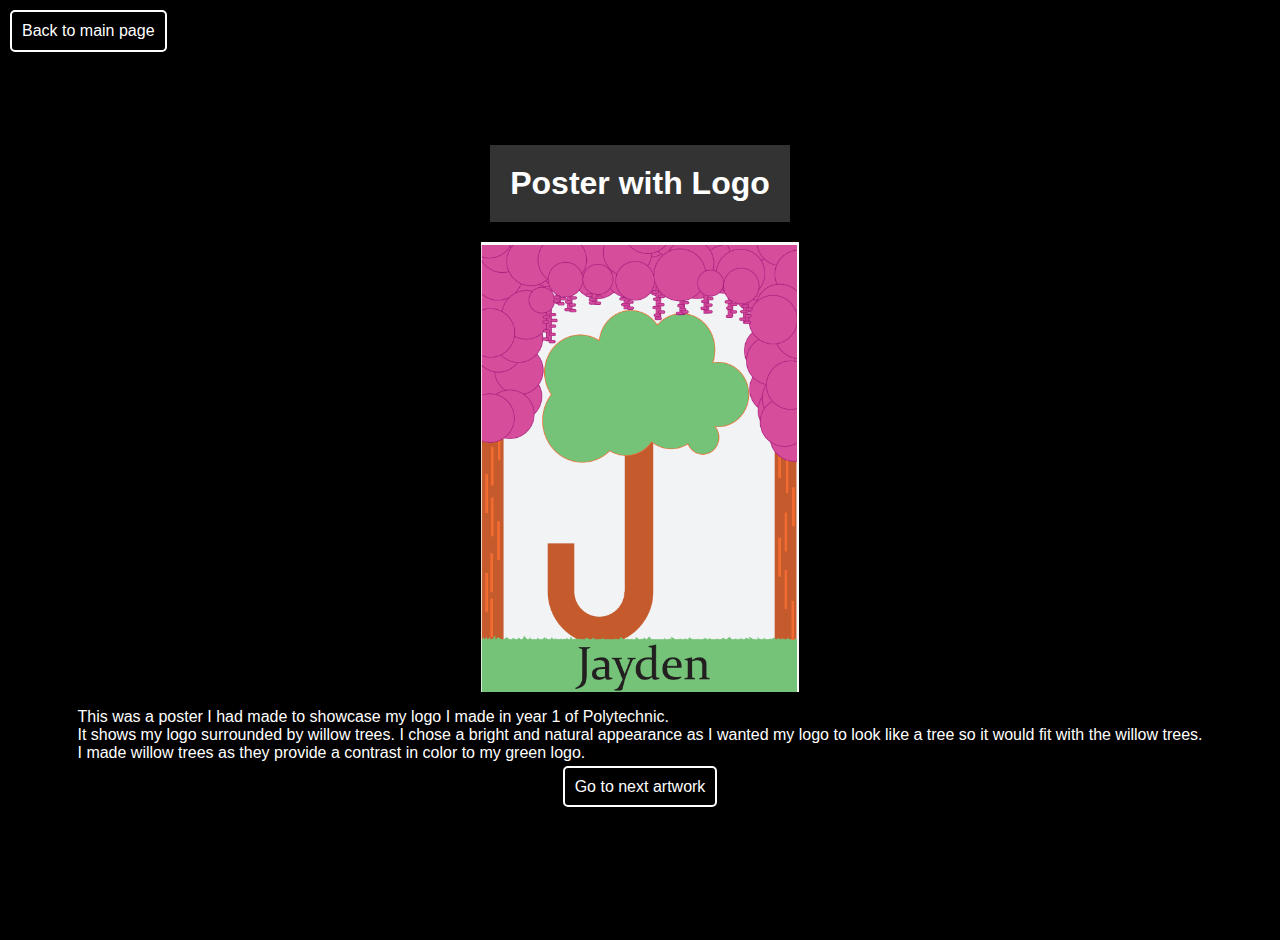
<file: work1.html>
<!DOCTYPE html>
<html lang="en">
<head>
	<meta charset="UTF-8">
	<meta http-equiv="X-UA-Compatible" content="IE=edge">
	<meta name="viewport" content="width=device-width, initial-scale=1.0">
	<title>Document</title>
	<style>
		body {
			background-color: black;
			color: white;
			font-family: 'Segoe UI', Tahoma, Verdana, sans-serif;
			padding: 20px;
			display: flex;
			flex-direction: column;
			align-items: center;
			justify-content: center;
			height: 100vh;
			margin: 0;
		}
		
		img {
			max-height: 50vh;
		}
		
		.banner {
			background-color: #333;
			padding: 20px;
			text-align: center;
			margin-bottom: 20px;
		}
		
		.banner h1 {
			color: white;
			margin: 0;
		}
		
		.banner a {
			color: white;
			text-decoration: none;
			position: absolute;
			top: 10px;
			left: 10px;
			padding: 10px;
			border: 2px solid white;
			border-radius: 5px;
			transition: border 0.3s ease;
		}
		
		.banner a:hover {
			text-decoration: underline;
			border: 4px solid white;
		}
		
		section#bottom a {
			color: white;
			text-decoration: none;
			border: 2px solid white;
			border-radius: 5px;
			padding: 10px;
			transition: border 0.3s ease;
		}
		
		section#bottom a:hover {
			text-decoration: underline;
			border: 4px solid white;
		}
	</style>
</head>
<body>
	<div class="banner">
		<h1>Poster with Logo</h1>
		<a href="index.html">Back to main page</a>
	</div>
	<img src="photos\logoPoster.PNG">
	<p>
		This was a poster I had made to showcase my logo I made in year 1 of Polytechnic.<br>
		It shows my logo surrounded by willow trees.
		I chose a bright and natural appearance as I wanted my logo to look like a tree so it would fit with the willow trees.<br>
		I made willow trees as they provide a contrast in color to my green logo.
	</p>
	<section id="bottom">
		<a href="work2.html">Go to next artwork</a>
	</section>
</body>
</html>
</file>
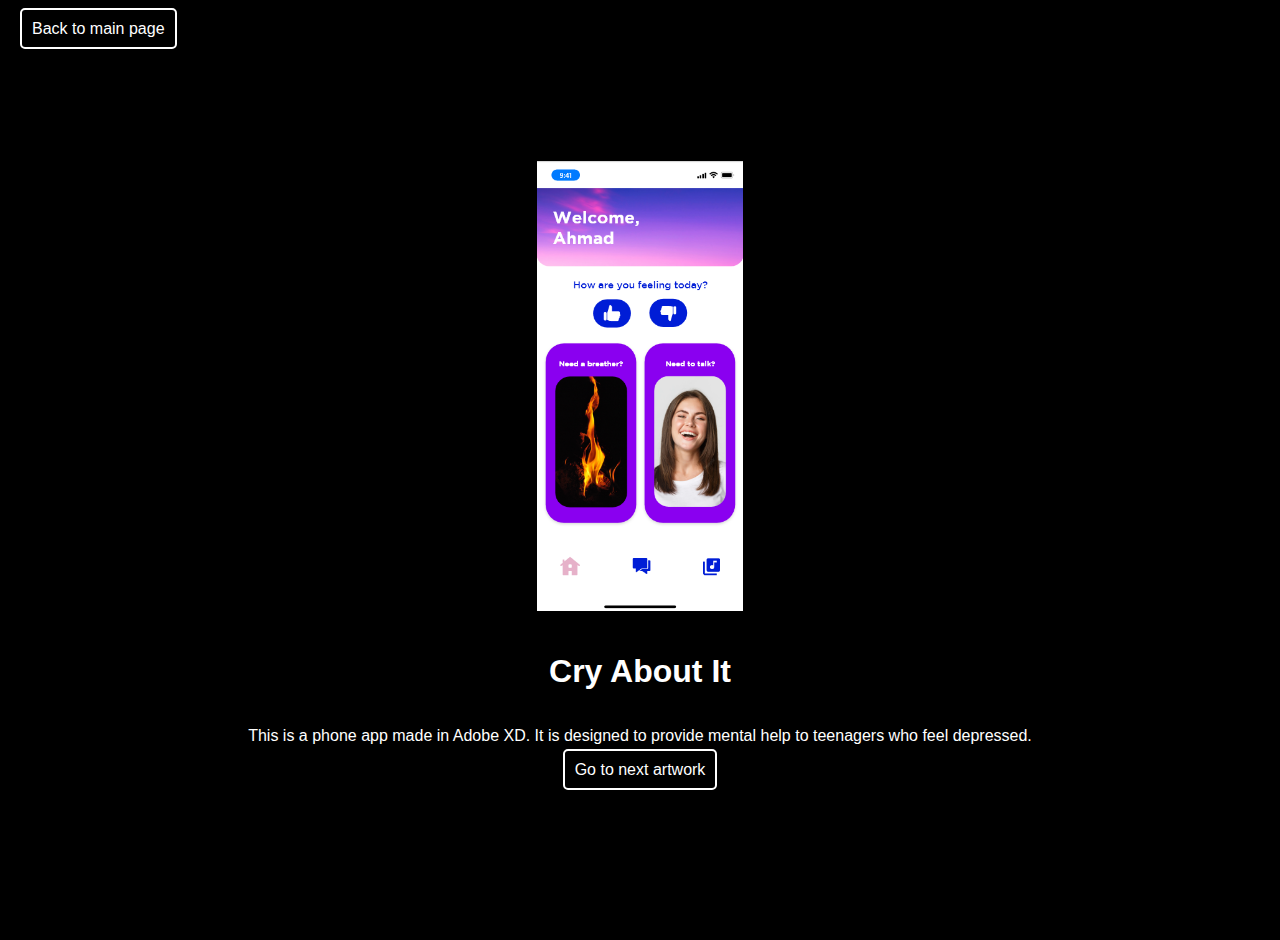
<file: work10.html>
<!DOCTYPE html>
<html lang="en">
<head>
	<meta charset="UTF-8">
	<meta http-equiv="X-UA-Compatible" content="IE=edge">
	<meta name="viewport" content="width=device-width, initial-scale=1.0">
	<title>Document</title>
	<style>
		body {
			background-color: black;
			color: white;
			font-family: 'Segoe UI', Tahoma, Verdana, sans-serif;
			padding: 20px;
			display: flex;
			flex-direction: column;
			align-items: center;
			justify-content: center;
			height: 100vh;
			margin: 0;
		}
		
		img {
			max-height: 50vh;
			margin-bottom: 20px;
		}
		
		section#top {
			margin-bottom: 20px;
			position: absolute;
			top: 20px;
			left: 20px;
		}
		
		section#top a {
			color: white;
			text-decoration: none;
			border: 2px solid white;
			border-radius: 5px;
			padding: 10px;
			transition: border 0.3s ease;
		}
		
		section#top a:hover {
			text-decoration: underline;
			border: 4px solid white;
		}
		
		section#bottom a {
			color: white;
			text-decoration: none;
			border: 2px solid white;
			border-radius: 5px;
			padding: 10px;
			transition: border 0.3s ease;
		}
		
		section#bottom a:hover {
			text-decoration: underline;
			border: 4px solid white;
		}
	</style>
</head>
<body>
	<section id="top">
		<a href="index.html#works">Back to main page</a>
	</section>
	<img src="photos\cryabt.PNG">
	<h1>Cry About It</h1>
	<p>
		This is a phone app made in Adobe XD. It is designed to provide mental help to teenagers who feel depressed.
	</p>
	<section id="bottom">
		<a href="work11.html">Go to next artwork</a>
	</section>
</body>
</html>
</file>
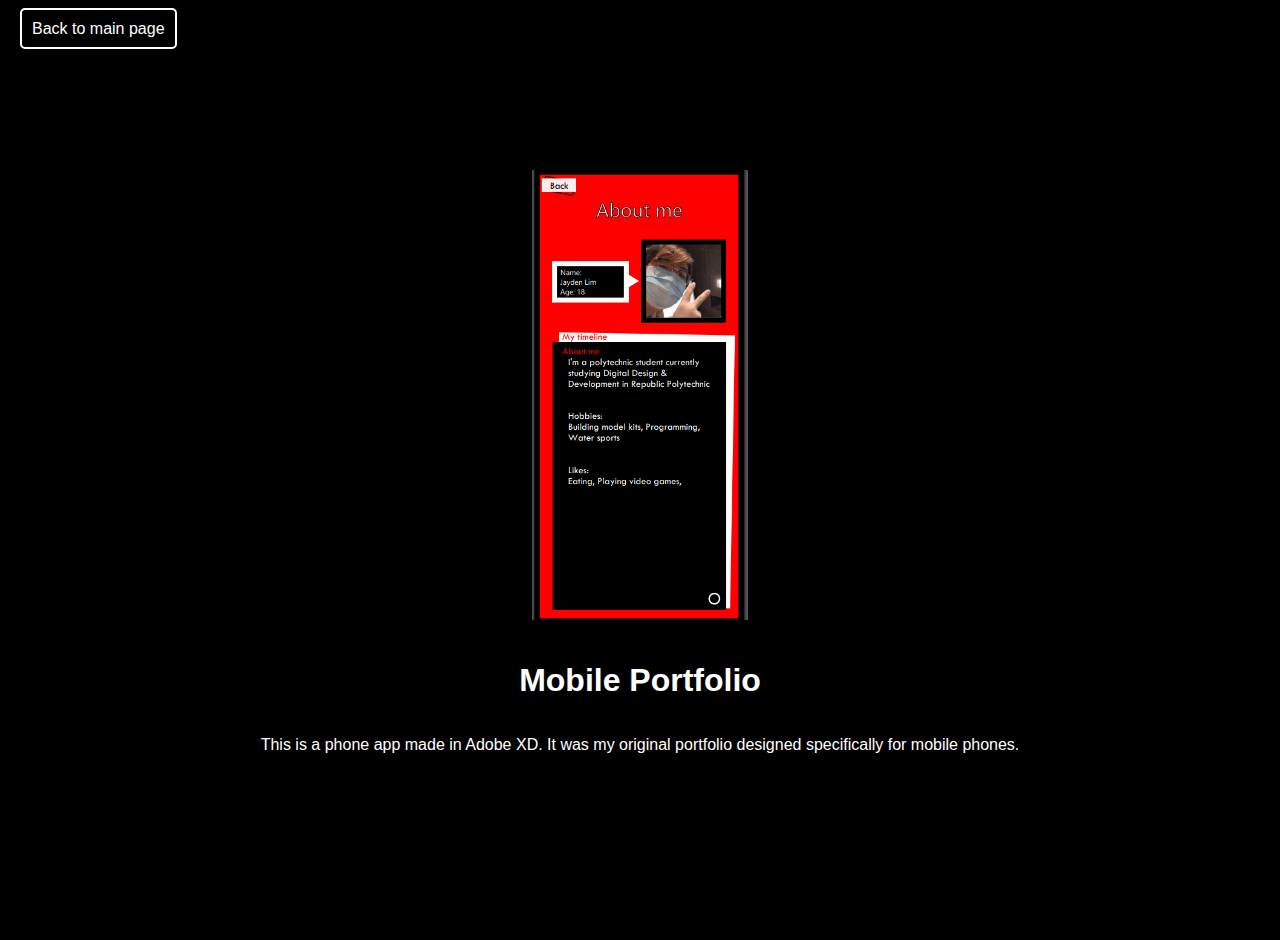
<file: work11.html>
<!DOCTYPE html>
<html lang="en">
<head>
	<meta charset="UTF-8">
	<meta http-equiv="X-UA-Compatible" content="IE=edge">
	<meta name="viewport" content="width=device-width, initial-scale=1.0">
	<title>Document</title>
	<style>
		body {
			background-color: black;
			color: white;
			font-family: 'Segoe UI', Tahoma, Verdana, sans-serif;
			padding: 20px;
			display: flex;
			flex-direction: column;
			align-items: center;
			justify-content: center;
			height: 100vh;
			margin: 0;
		}
		
		img {
			max-height: 50vh;
			margin-bottom: 20px;
		}
		
		section#top {
			margin-bottom: 20px;
			position: absolute;
			top: 20px;
			left: 20px;
		}
		
		section#top a {
			color: white;
			text-decoration: none;
			border: 2px solid white;
			border-radius: 5px;
			padding: 10px;
			transition: border 0.3s ease;
		}
		
		section#top a:hover {
			text-decoration: underline;
			border: 4px solid white;
		}
		
		section#bottom a {
			color: white;
			text-decoration: none;
			border: 2px solid white;
			border-radius: 5px;
			padding: 10px;
			transition: border 0.3s ease;
		}
		
		section#bottom a:hover {
			text-decoration: underline;
			border: 4px solid white;
		}
	</style>
</head>
<body>
	<section id="top">
		<a href="index.html#works">Back to main page</a>
	</section>
	<img src="photos\hpPortfolio.PNG">
	<h1>Mobile Portfolio</h1>
	<p>
		This is a phone app made in Adobe XD. It was my original portfolio designed specifically for mobile phones.
	</p>
</body>
</html>
</file>
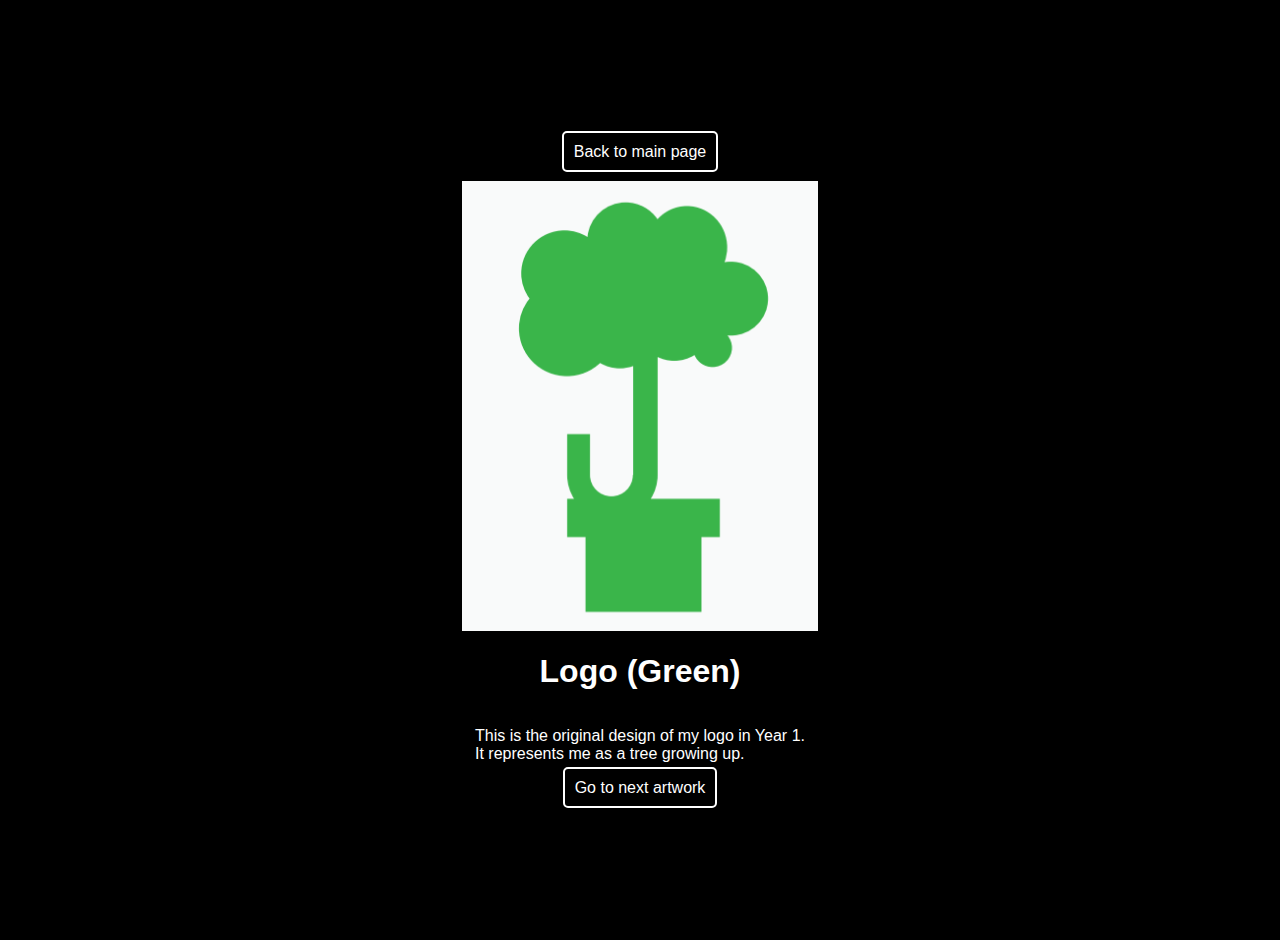
<file: work2.html>
<!DOCTYPE html>
<html lang="en">
<head>
	<meta charset="UTF-8">
	<meta http-equiv="X-UA-Compatible" content="IE=edge">
	<meta name="viewport" content="width=device-width, initial-scale=1.0">
	<title>Document</title>
	<style>
		body {
			background-color: black;
			color: white;
			font-family: 'Segoe UI', Tahoma, Verdana, sans-serif;
			padding: 20px;
			display: flex;
			flex-direction: column;
			align-items: center;
			justify-content: center;
			height: 100vh;
			margin: 0;
		}
		
		img {
			max-height: 50vh;
		}
		
		section#top {
			margin-bottom: 20px;
		}
		
		section#top a {
			color: white;
			text-decoration: none;
			border: 2px solid white;
			border-radius: 5px;
			padding: 10px;
			transition: border 0.3s ease;
		}
		
		section#top a:hover {
			text-decoration: underline;
			border: 4px solid white;
		}
		
		section#bottom a {
			color: white;
			text-decoration: none;
			border: 2px solid white;
			border-radius: 5px;
			padding: 10px;
			transition: border 0.3s ease;
		}
		
		section#bottom a:hover {
			text-decoration: underline;
			border: 4px solid white;
		}
	</style>
</head>
<body>
	<section id="top">
		<a href="index.html#works">Back to main page</a>
	</section>
	<img src="photos\logoJ.PNG">
	<h1>Logo (Green)</h1>
	<p>
		This is the original design of my logo in Year 1.<br>
		It represents me as a tree growing up.
	</p>
	<section id="bottom">
		<a href="work3.html">Go to next artwork</a>
	</section>
</body>
</html>
</file>
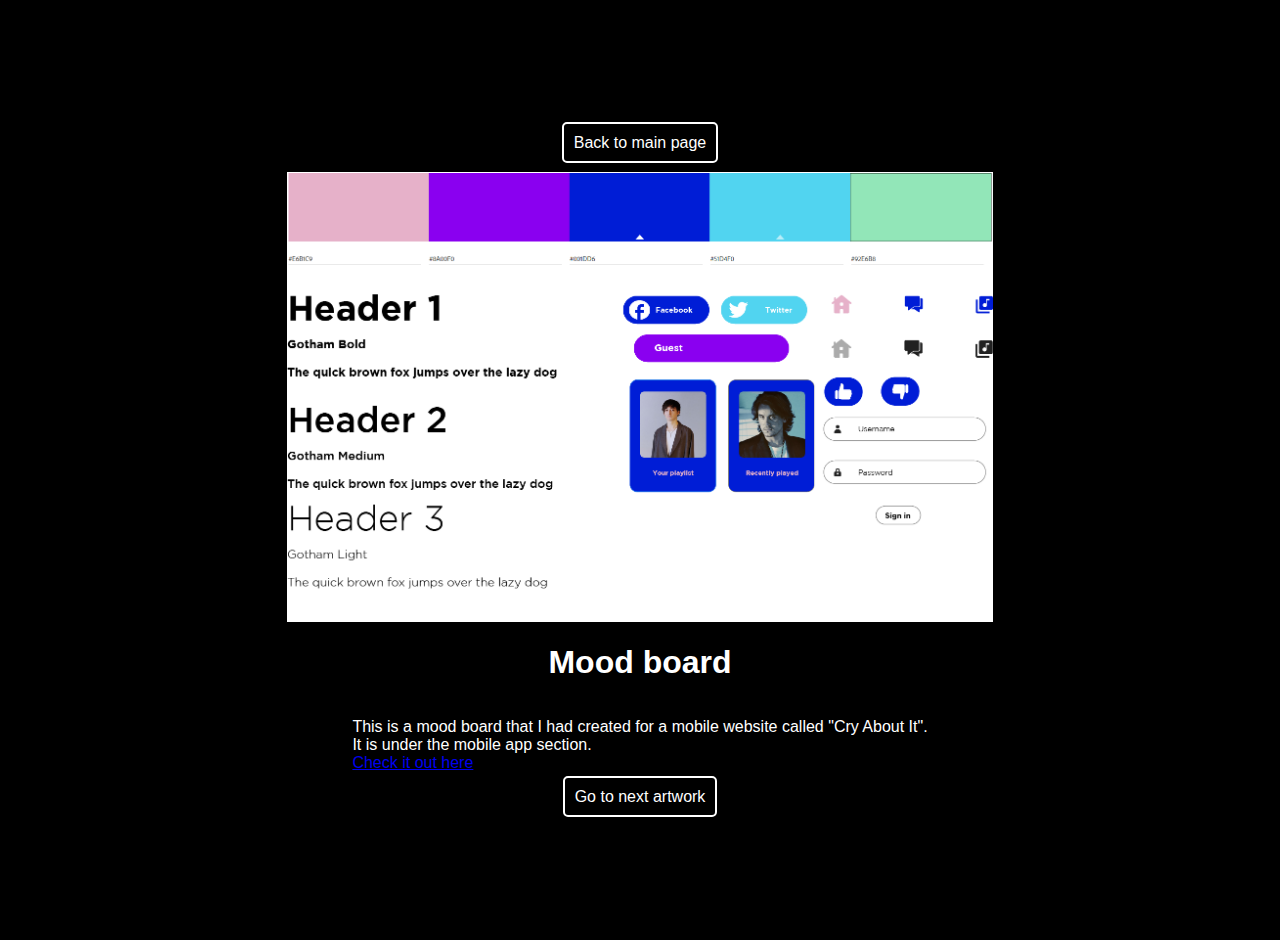
<file: work3.html>
<!DOCTYPE html>
<html lang="en">
<head>
	<meta charset="UTF-8">
	<meta http-equiv="X-UA-Compatible" content="IE=edge">
	<meta name="viewport" content="width=device-width, initial-scale=1.0">
	<title>Document</title>
	<style>
		body {
			background-color: black;
			color: white;
			font-family: 'Segoe UI', Tahoma, Verdana, sans-serif;
			padding: 20px;
			display: flex;
			flex-direction: column;
			align-items: center;
			justify-content: center;
			height: 100vh;
			margin: 0;
		}
		
		img {
			max-height: 50vh;
		}
		
		section#top {
			margin-bottom: 20px;
		}
		
		section#top a {
			color: white;
			text-decoration: none;
			border: 2px solid white;
			border-radius: 5px;
			padding: 10px;
			transition: border 0.3s ease;
		}
		
		section#top a:hover {
			text-decoration: underline;
			border: 4px solid white;
		}
		
		section#bottom a {
			color: white;
			text-decoration: none;
			border: 2px solid white;
			border-radius: 5px;
			padding: 10px;
			transition: border 0.3s ease;
		}
		
		section#bottom a:hover {
			text-decoration: underline;
			border: 4px solid white;
		}
	</style>
</head>
<body>
	<section id="top">
		<a href="index.html#works">Back to main page</a>
	</section>
	<img src="photos\styleguide.png">
	<h1>Mood board</h1>
	<p>
		This is a mood board that I had created for a mobile website called "Cry About It".<br>
		It is under the mobile app section.<br>
		<a href="#">Check it out here</a>
	</p>
	<section id="bottom">
		<a href="work4.html">Go to next artwork</a>
	</section>
</body>
</html>
</file>
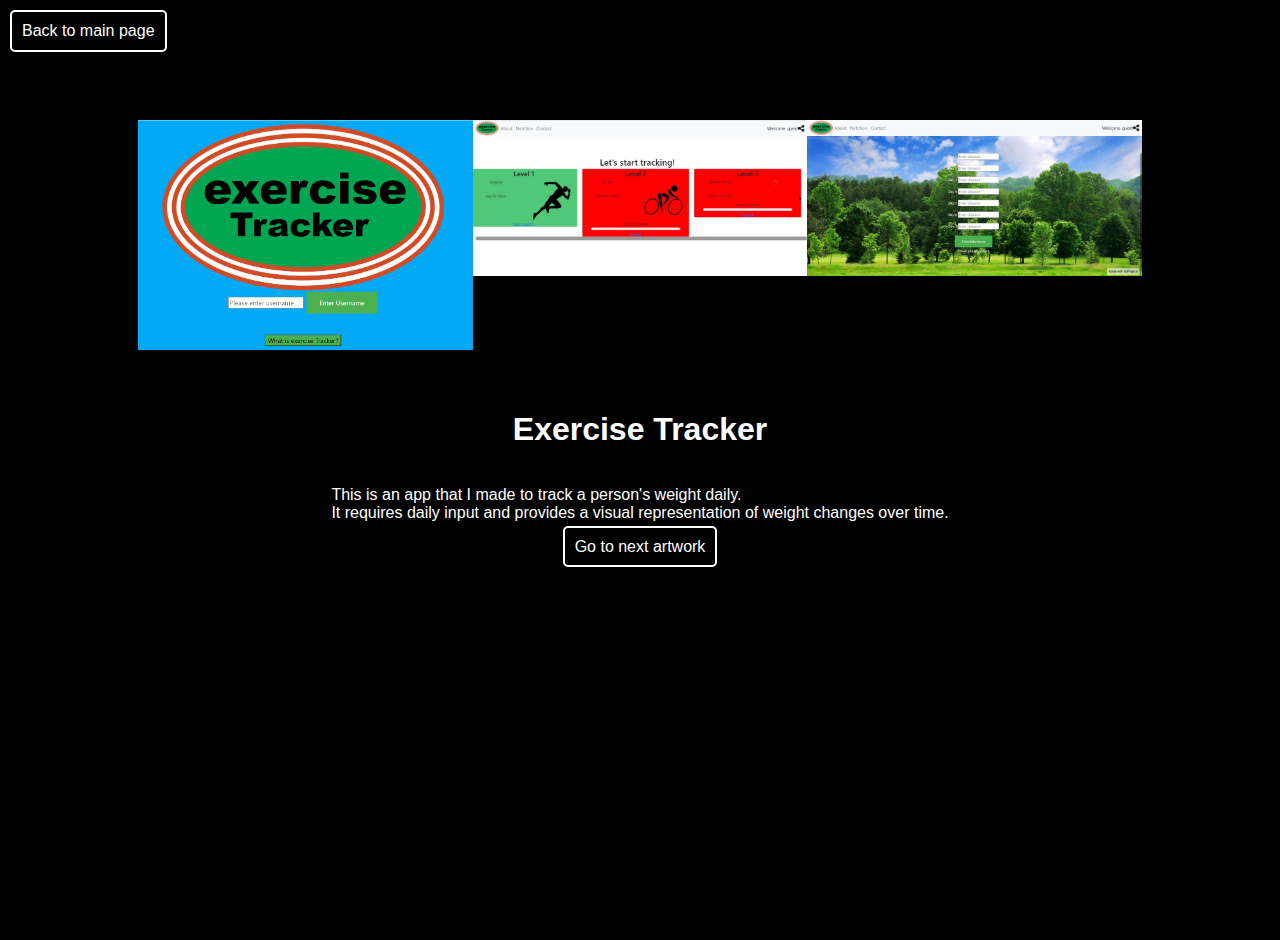
<file: work4.html>
<!DOCTYPE html>
<html lang="en">
<head>
	<meta charset="UTF-8">
	<meta http-equiv="X-UA-Compatible" content="IE=edge">
	<meta name="viewport" content="width=device-width, initial-scale=1.0">
	<title>Document</title>
	<style>
		body {
			background-color: black;
			color: white;
			font-family: 'Segoe UI', Tahoma, Verdana, sans-serif;
			padding: 20px;
			position: relative;
			min-height: 100vh;
			margin: 0;
		}
		
		.container {
			display: flex;
			flex-direction: column;
			align-items: center;
			justify-content: center;
			height: 100%;
		}
		
		.photos-container {
			display: flex;
			flex-wrap: wrap;
			justify-content: center;
			align-items: flex-start;
			max-width: 90%;
			margin-top: 100px;
			margin-bottom: 20px;
		}
		
		img {
			max-width: 100%;
			height: auto;
			margin-bottom: 20px;
		}

		.back-button {
			position: absolute;
			top: 10px;
			left: 10px;
			color: white;
			text-decoration: none;
			border: 2px solid white;
			border-radius: 5px;
			padding: 10px;
			transition: border 0.3s ease;
		}
		
		.back-button:hover {
			text-decoration: underline;
			border: 4px solid white;
		}
		
		section#bottom a {
			color: white;
			text-decoration: none;
			border: 2px solid white;
			border-radius: 5px;
			padding: 10px;
			transition: border 0.3s ease;
		}
		
		section#bottom a:hover {
			text-decoration: underline;
			border: 4px solid white;
		}
	</style>
</head>
<body>
	<a href="index.html#works" class="back-button">Back to main page</a>
	<div class="container">
		<div class="photos-container">
			<img src="photos\exercisetracker.PNG" style="max-width: 30%;">
			<img src="photos\WTpage2.jpg" style="max-width: 30%;">
			<img src="photos\WTpage3.jpg" style="max-width: 30%;">
		</div>
		<h1>Exercise Tracker</h1>
		<p>
			This is an app that I made to track a person's weight daily.<br>
			It requires daily input and provides a visual representation of weight changes over time.
		</p>
		<section id="bottom">
			<a href="work5.html">Go to next artwork</a>
		</section>
	</div>
</body>
</html>
</file>
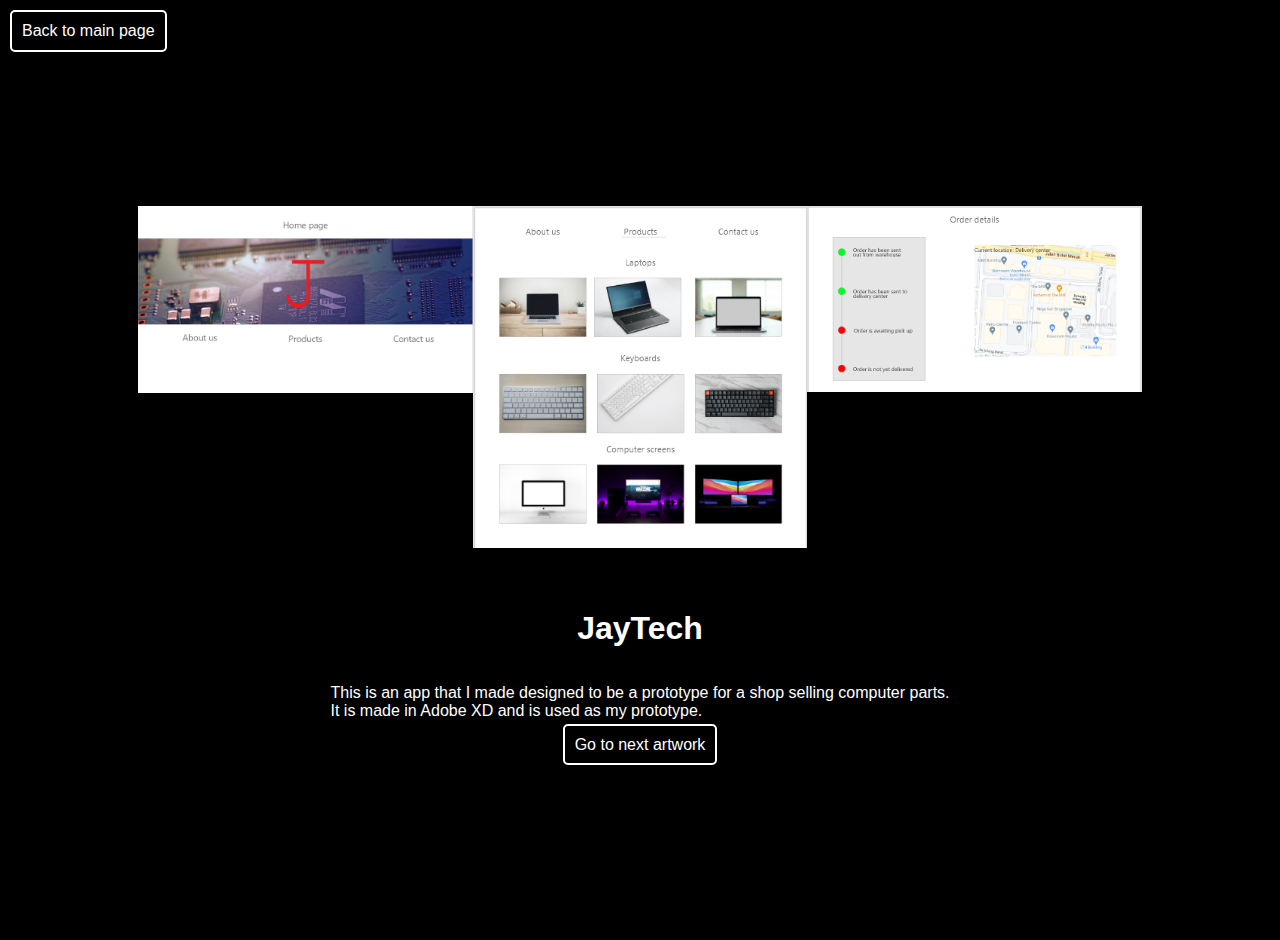
<file: work5.html>
<!DOCTYPE html>
<html lang="en">
<head>
	<meta charset="UTF-8">
	<meta http-equiv="X-UA-Compatible" content="IE=edge">
	<meta name="viewport" content="width=device-width, initial-scale=1.0">
	<title>Document</title>
	<style>
		body {
			background-color: black;
			color: white;
			font-family: 'Segoe UI', Tahoma, Verdana, sans-serif;
			padding: 20px;
			display: flex;
			flex-direction: column;
			align-items: center;
			justify-content: center;
			height: 100vh;
			margin: 0;
		}
		
		.container {
			display: flex;
			flex-direction: column;
			align-items: center;
			justify-content: center;
			height: 100%;
		}
		
		.photos-container {
			display: flex;
			flex-wrap: wrap;
			justify-content: center;
			align-items: flex-start;
			max-width: 90%;
			margin-top: 20px; /* Added margin-top */
			margin-bottom: 20px;
		}
		
		img {
			max-width: 100%;
			height: auto;
			margin-bottom: 20px;
		}

		.back-button {
			position: absolute;
			top: 10px;
			left: 10px;
			color: white;
			text-decoration: none;
			border: 2px solid white;
			border-radius: 5px;
			padding: 10px;
			transition: border 0.3s ease;
		}
		
		.back-button:hover {
			text-decoration: underline;
			border: 4px solid white;
		}
		
		section#bottom a {
			color: white;
			text-decoration: none;
			border: 2px solid white;
			border-radius: 5px;
			padding: 10px;
			transition: border 0.3s ease;
		}
		
		section#bottom a:hover {
			text-decoration: underline;
			border: 4px solid white;
		}
	</style>
</head>
<body>
	<a href="index.html#works" class="back-button">Back to main page</a>
	<div class="container">
		<div class="photos-container">
			<img src="photos\shopWebpage.PNG" style="max-width: 30%;">
			<img src="photos\shopPage2.PNG" style="max-width: 30%;">
			<img src="photos\shopCheckout.PNG" style="max-width: 30%;">
		</div>
		<h1>JayTech</h1>
		<p>
			This is an app that I made designed to be a prototype for a shop selling computer parts.<br>
			It is made in Adobe XD and is used as my prototype.
		</p>
		<section id="bottom">
			<a href="work6.html">Go to next artwork</a>
		</section>
	</div>
</body>
</html>
</file>
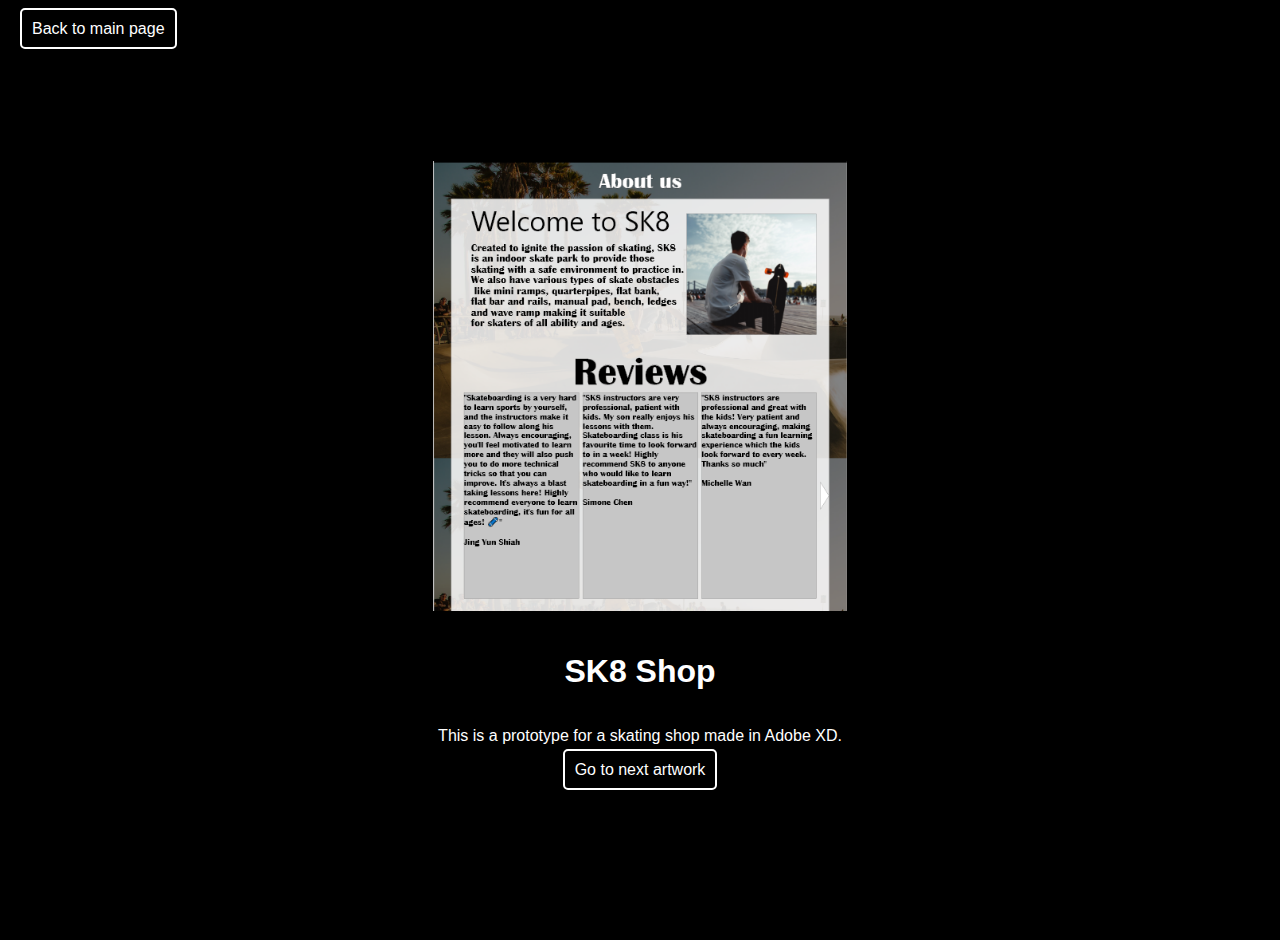
<file: work6.html>
<!DOCTYPE html>
<html lang="en">
<head>
	<meta charset="UTF-8">
	<meta http-equiv="X-UA-Compatible" content="IE=edge">
	<meta name="viewport" content="width=device-width, initial-scale=1.0">
	<title>Document</title>
	<style>
		body {
			background-color: black;
			color: white;
			font-family: 'Segoe UI', Tahoma, Verdana, sans-serif;
			padding: 20px;
			display: flex;
			flex-direction: column;
			align-items: center;
			justify-content: center;
			height: 100vh;
			margin: 0;
		}
		
		img {
			max-height: 50vh;
			margin-bottom: 20px;
		}
		
		section#top {
			margin-bottom: 20px;
			position: absolute;
			top: 20px;
			left: 20px;
		}
		
		section#top a {
			color: white;
			text-decoration: none;
			border: 2px solid white;
			border-radius: 5px;
			padding: 10px;
			transition: border 0.3s ease;
		}
		
		section#top a:hover {
			text-decoration: underline;
			border: 4px solid white;
		}
		
		section#bottom a {
			color: white;
			text-decoration: none;
			border: 2px solid white;
			border-radius: 5px;
			padding: 10px;
			transition: border 0.3s ease;
		}
		
		section#bottom a:hover {
			text-decoration: underline;
			border: 4px solid white;
		}
	</style>
</head>
<body>
	<section id="top">
		<a href="index.html#works">Back to main page</a>
	</section>
	<img src="photos\sk8Shop.PNG">
	<h1>SK8 Shop</h1>
	<p>
		This is a prototype for a skating shop made in Adobe XD.
	</p>
	<section id="bottom">
		<a href="work7.html">Go to next artwork</a>
	</section>
</body>
</html>
</file>
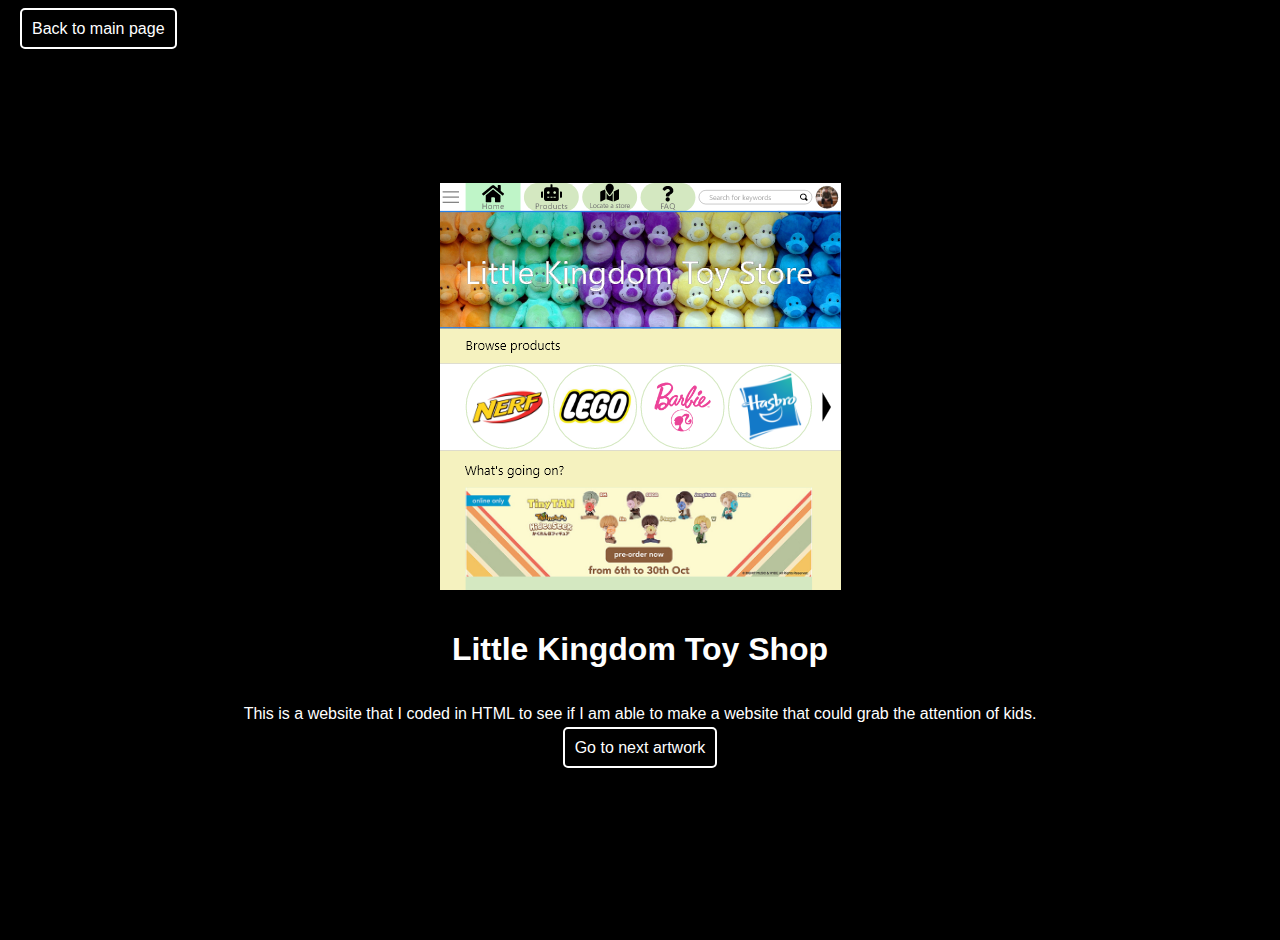
<file: work7.html>
<!DOCTYPE html>
<html lang="en">
<head>
	<meta charset="UTF-8">
	<meta http-equiv="X-UA-Compatible" content="IE=edge">
	<meta name="viewport" content="width=device-width, initial-scale=1.0">
	<title>Document</title>
	<style>
		body {
			background-color: black;
			color: white;
			font-family: 'Segoe UI', Tahoma, Verdana, sans-serif;
			padding: 20px;
			display: flex;
			flex-direction: column;
			align-items: center;
			justify-content: center;
			height: 100vh;
			margin: 0;
		}
		
		img {
			max-height: 50vh;
			margin-bottom: 20px;
		}
		
		section#top {
			margin-bottom: 20px;
			position: absolute;
			top: 20px;
			left: 20px;
		}
		
		section#top a {
			color: white;
			text-decoration: none;
			border: 2px solid white;
			border-radius: 5px;
			padding: 10px;
			transition: border 0.3s ease;
		}
		
		section#top a:hover {
			text-decoration: underline;
			border: 4px solid white;
		}
		
		section#bottom a {
			color: white;
			text-decoration: none;
			border: 2px solid white;
			border-radius: 5px;
			padding: 10px;
			transition: border 0.3s ease;
		}
		
		section#bottom a:hover {
			text-decoration: underline;
			border: 4px solid white;
		}
	</style>
</head>
<body>
	<section id="top">
		<a href="index.html#works">Back to main page</a>
	</section>
	<img src="photos\kidshop.PNG">
	<h1>Little Kingdom Toy Shop</h1>
	<p>
		This is a website that I coded in HTML to see if I am able to make a website that could grab the attention of kids.
	</p>
	<section id="bottom">
		<a href="work8.html">Go to next artwork</a>
	</section>
</body>
</html>
</file>
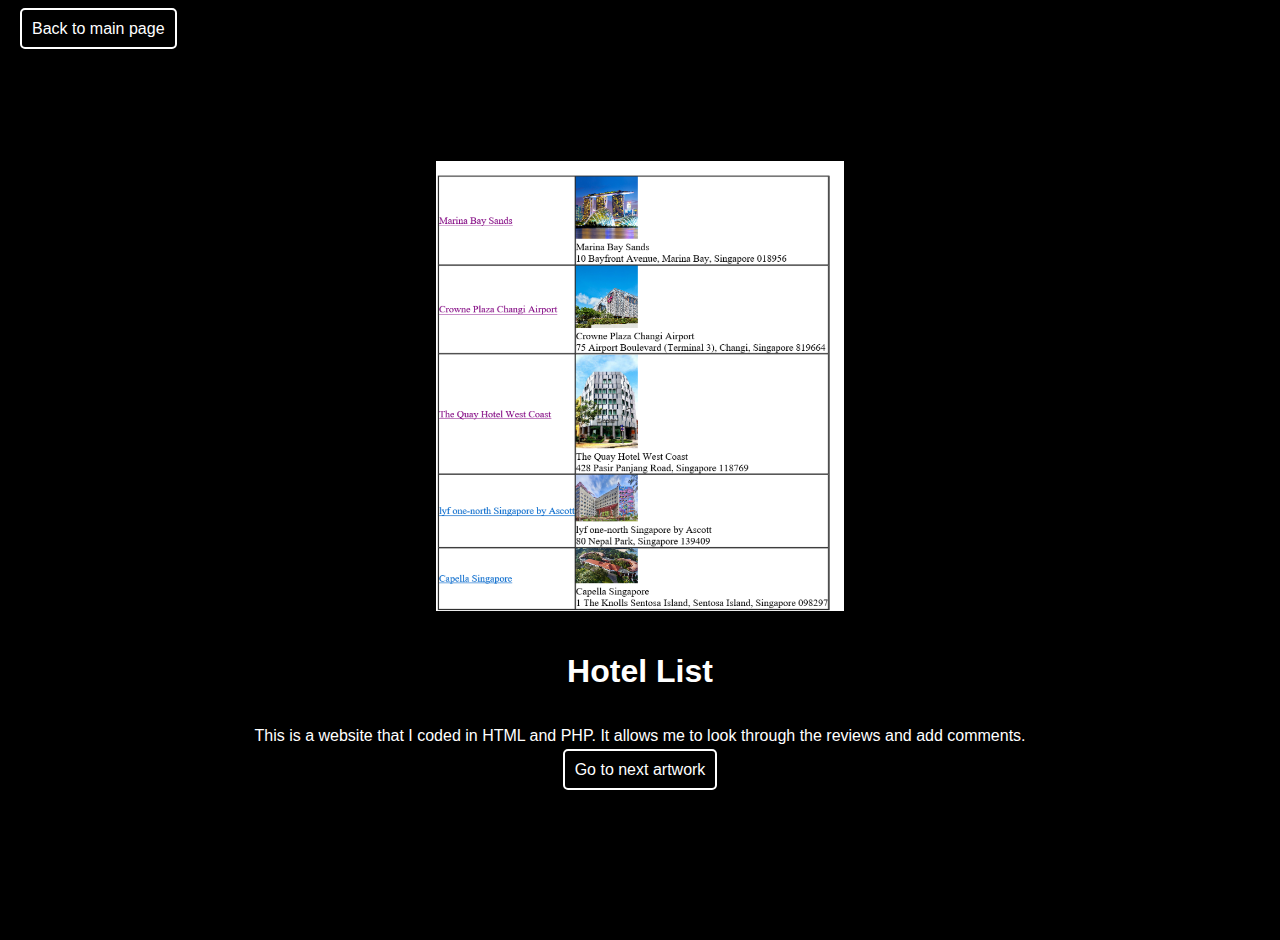
<file: work8.html>
<!DOCTYPE html>
<html lang="en">
<head>
	<meta charset="UTF-8">
	<meta http-equiv="X-UA-Compatible" content="IE=edge">
	<meta name="viewport" content="width=device-width, initial-scale=1.0">
	<title>Document</title>
	<style>
		body {
			background-color: black;
			color: white;
			font-family: 'Segoe UI', Tahoma, Verdana, sans-serif;
			padding: 20px;
			display: flex;
			flex-direction: column;
			align-items: center;
			justify-content: center;
			height: 100vh;
			margin: 0;
		}
		
		img {
			max-height: 50vh;
			margin-bottom: 20px;
		}
		
		section#top {
			margin-bottom: 20px;
			position: absolute;
			top: 20px;
			left: 20px;
		}
		
		section#top a {
			color: white;
			text-decoration: none;
			border: 2px solid white;
			border-radius: 5px;
			padding: 10px;
			transition: border 0.3s ease;
		}
		
		section#top a:hover {
			text-decoration: underline;
			border: 4px solid white;
		}
		
		section#bottom a {
			color: white;
			text-decoration: none;
			border: 2px solid white;
			border-radius: 5px;
			padding: 10px;
			transition: border 0.3s ease;
		}
		
		section#bottom a:hover {
			text-decoration: underline;
			border: 4px solid white;
		}
	</style>
</head>
<body>
	<section id="top">
		<a href="index.html#works">Back to main page</a>
	</section>
	<img src="photos\hotelList.PNG">
	<h1>Hotel List</h1>
	<p>
		This is a website that I coded in HTML and PHP. It allows me to look through the reviews and add comments.
	</p>
	<section id="bottom">
		<a href="work9.html">Go to next artwork</a>
	</section>
</body>
</html>
</file>
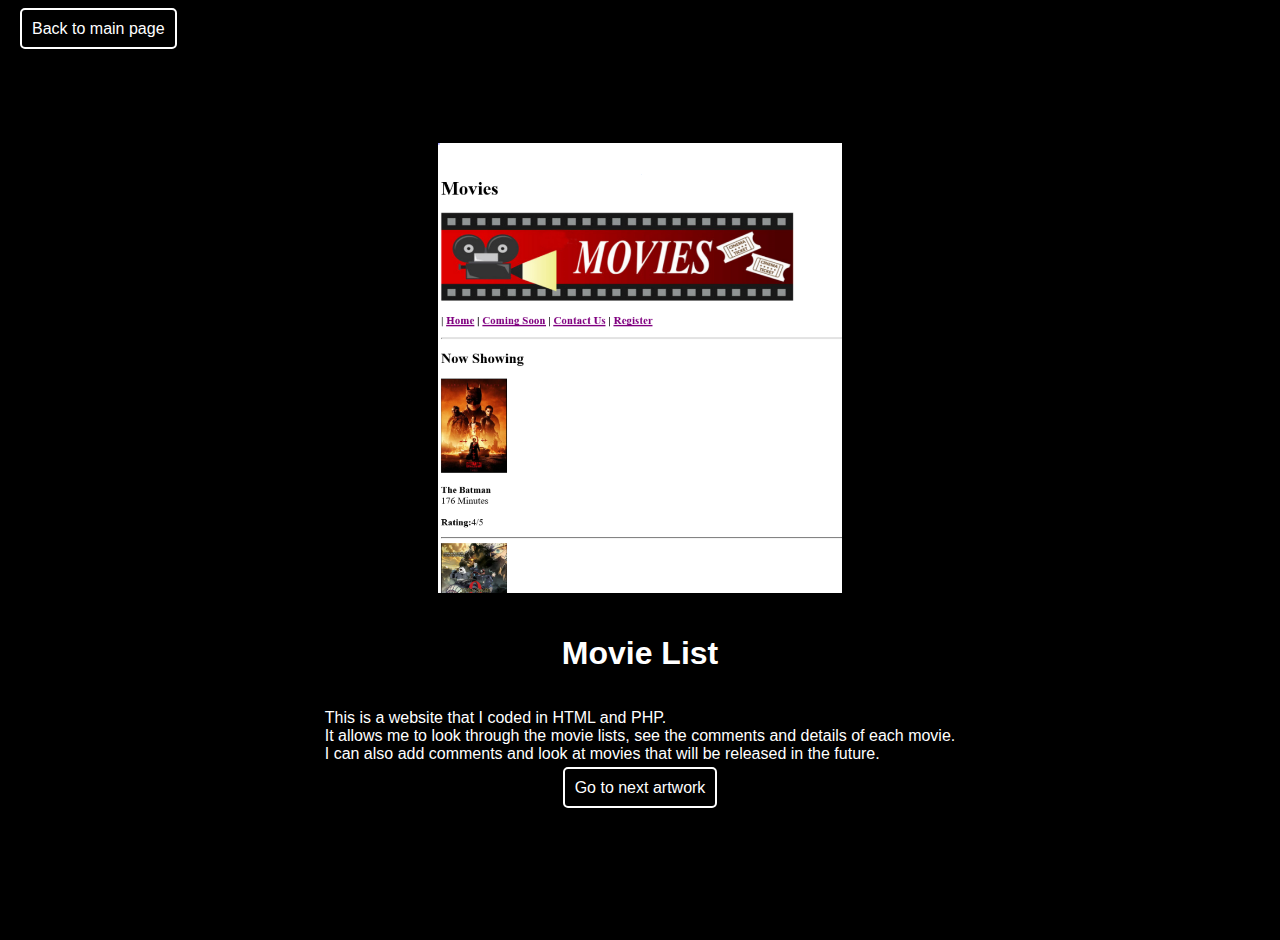
<file: work9.html>
<!DOCTYPE html>
<html lang="en">
<head>
	<meta charset="UTF-8">
	<meta http-equiv="X-UA-Compatible" content="IE=edge">
	<meta name="viewport" content="width=device-width, initial-scale=1.0">
	<title>Document</title>
	<style>
		body {
			background-color: black;
			color: white;
			font-family: 'Segoe UI', Tahoma, Verdana, sans-serif;
			padding: 20px;
			display: flex;
			flex-direction: column;
			align-items: center;
			justify-content: center;
			height: 100vh;
			margin: 0;
		}
		
		img {
			max-height: 50vh;
			margin-bottom: 20px;
		}
		
		section#top {
			margin-bottom: 20px;
			position: absolute;
			top: 20px;
			left: 20px;
		}
		
		section#top a {
			color: white;
			text-decoration: none;
			border: 2px solid white;
			border-radius: 5px;
			padding: 10px;
			transition: border 0.3s ease;
		}
		
		section#top a:hover {
			text-decoration: underline;
			border: 4px solid white;
		}
		
		section#bottom a {
			color: white;
			text-decoration: none;
			border: 2px solid white;
			border-radius: 5px;
			padding: 10px;
			transition: border 0.3s ease;
		}
		
		section#bottom a:hover {
			text-decoration: underline;
			border: 4px solid white;
		}
	</style>
</head>
<body>
	<section id="top">
		<a href="index.html#works">Back to main page</a>
	</section>
	<img src="photos\moviesPage.PNG">
	<h1>Movie List</h1>
	<p>
		This is a website that I coded in HTML and PHP. <br>It allows me to look through the movie lists, see the comments and details of each movie.<br> I can also add comments and look at movies that will be released in the future.
	</p>
	<section id="bottom">
		<a href="work10.html">Go to next artwork</a>
	</section>
</body>
</html>
</file>
